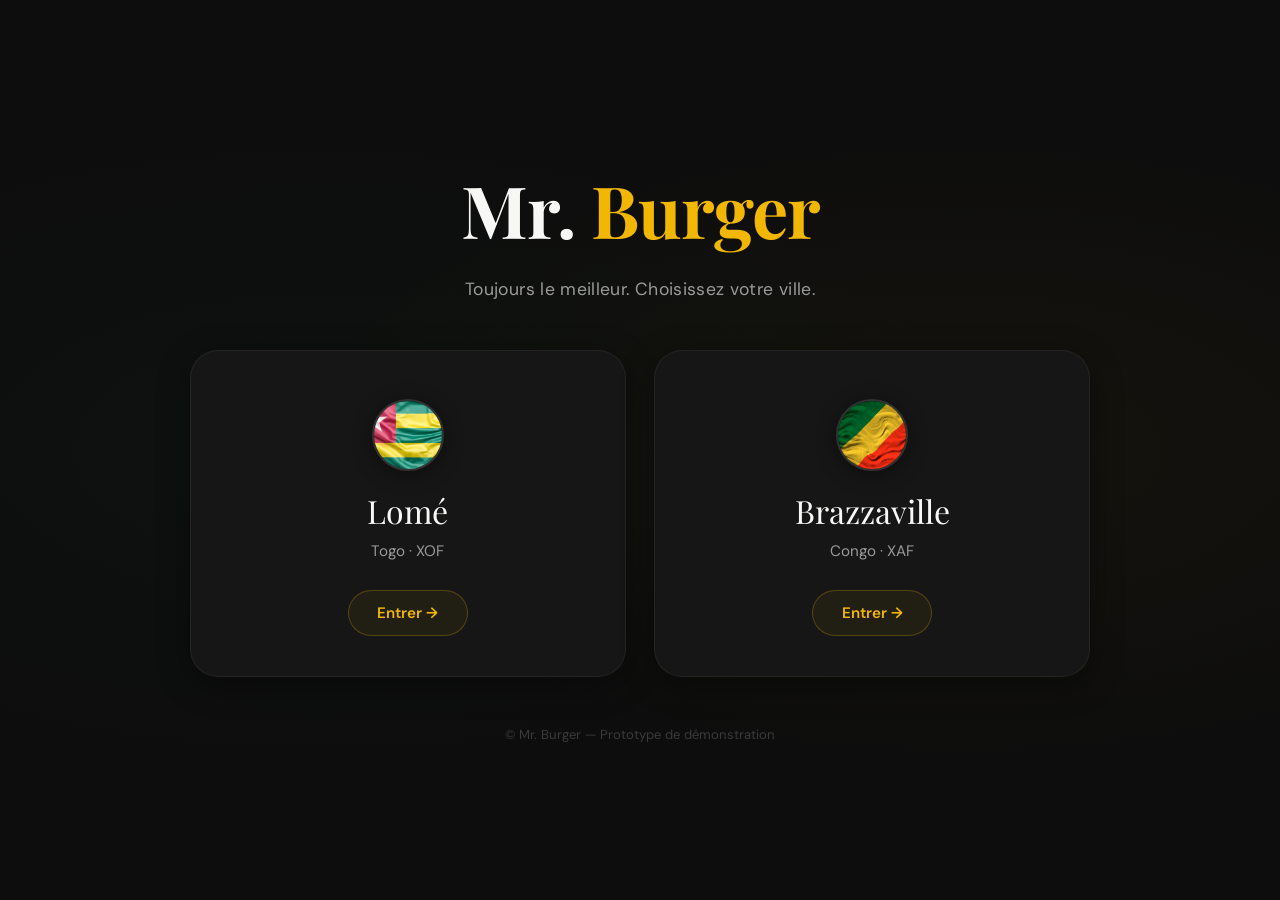
<file: index.html>
<!DOCTYPE html>
<html lang="fr">
<head>
  <meta charset="UTF-8" />
  <meta name="viewport" content="width=device-width, initial-scale=1.0" />
  <title>Mr. Burger — Choisissez votre ville</title>
  <link rel="preconnect" href="https://fonts.googleapis.com" />
  <link rel="preconnect" href="https://fonts.gstatic.com" crossorigin />
  <link href="https://fonts.googleapis.com/css2?family=DM+Sans:wght@400;600&family=Playfair+Display:wght@700&display=swap" rel="stylesheet" />
  <link rel="stylesheet" href="css/style.css" />
  <style>
    .page-ville {
      display: flex;
      align-items: center;
      justify-content: center;
      min-height: 100vh;
      padding: 2rem 1.5rem;
      background: var(--noir-profond);
      position: relative;
      overflow-y: auto;
    }
    .page-ville::before {
      content: '';
      position: fixed; inset: 0;
      background:
        radial-gradient(ellipse at 25% 50%, rgba(3,140,62,.04) 0%, transparent 50%),
        radial-gradient(ellipse at 75% 50%, rgba(242,183,5,.04) 0%, transparent 50%);
      pointer-events: none;
    }

    .ville-wrap {
      position: relative; z-index: 1;
      width: 100%; max-width: 900px;
      text-align: center;
    }

    .ville-header { margin-bottom: 2.5rem; }
    .ville-header .logo-mark {
      font-size: clamp(2.8rem, 6vw, 4.5rem);
      letter-spacing: -1px;
    }
    .ville-tagline {
      font-size: 1.1rem;
      color: var(--gris);
      margin-top: .8rem;
    }

    .ville-cards {
      display: grid;
      grid-template-columns: 1fr 1fr;
      gap: 1.8rem;
    }

    .ville-card {
      position: relative;
      background: var(--surface);
      border: 1px solid var(--bordure);
      border-radius: var(--rayon-lg);
      padding: 3rem 2rem 2.5rem;
      display: flex; flex-direction: column; align-items: center; gap: .6rem;
      overflow: hidden;
      transition: transform var(--transition), box-shadow var(--transition), border-color var(--transition);
      box-shadow: var(--ombre);
      animation: cardReveal .6s cubic-bezier(.4,0,.2,1) both;
    }
    .ville-card:nth-child(2) { animation-delay: .1s; }

    @keyframes cardReveal {
      from { opacity: 0; transform: translateY(20px) scale(.97); }
      to { opacity: 1; transform: translateY(0) scale(1); }
    }

    /* Lueur au hover */
    .ville-card::before {
      content: ''; position: absolute; inset: 0;
      border-radius: inherit; opacity: 0;
      transition: opacity .4s ease;
      pointer-events: none;
    }
    .ville-card[data-ville="lome"]::before {
      background: radial-gradient(ellipse at 50% 90%, rgba(3,140,62,.1) 0%, transparent 60%);
    }
    .ville-card[data-ville="brazza"]::before {
      background: radial-gradient(ellipse at 50% 90%, rgba(242,183,5,.1) 0%, transparent 60%);
    }
    .ville-card:hover { transform: translateY(-4px) scale(1.02); box-shadow: var(--ombre-elevated); border-color: var(--bordure-hover); }
    .ville-card:hover::before { opacity: 1; }

    .ville-flag {
      width: 72px; height: 72px; border-radius: 50%;
      overflow: hidden; position: relative;
      margin-bottom: .5rem;
      box-shadow: 0 4px 20px rgba(0,0,0,.4);
      border: 2px solid var(--bordure-hover);
    }
    .ville-flag img {
      width: 100%; height: 100%; object-fit: cover;
    }

    .ville-nom {
      font-family: var(--font-titre);
      font-size: 2rem;
      position: relative;
    }
    .ville-pays {
      color: var(--gris);
      font-size: .95rem;
      position: relative;
    }
    .ville-cta {
      margin-top: 1.2rem;
      padding: .75rem 1.8rem;
      border-radius: 999px;
      font-weight: 600; font-size: .95rem;
      position: relative;
      color: var(--or);
      border: 1px solid rgba(242,183,5,.25);
      background: rgba(242,183,5,.05);
      transition: all var(--transition);
    }
    .ville-card:hover .ville-cta {
      background: var(--or);
      color: #1a1300;
      box-shadow: 0 4px 16px var(--or-glow);
      border-color: var(--or);
    }

    .ville-footer {
      margin-top: 3rem;
      color: #3a3a3a;
      font-size: .82rem;
    }

    @media (max-width: 640px) {
      .page-ville { padding: 2rem 1rem; align-items: flex-start; padding-top: 3rem; }
      .ville-cards { grid-template-columns: 1fr; gap: 1.2rem; }
      .ville-card { padding: 2.5rem 1.5rem 2rem; }
      .ville-nom { font-size: 1.7rem; }
      .ville-flag { width: 56px; height: 56px; }
    }
  </style>
</head>
<body class="page-ville fade-in">
  <main class="ville-wrap">
    <header class="ville-header">
      <h1 class="logo-mark">Mr. <span>Burger</span></h1>
      <p class="ville-tagline">Toujours le meilleur. Choisissez votre ville.</p>
    </header>

    <section class="ville-cards">
      <!-- Carte Lome (Togo / XOF) -->
      <button class="ville-card" data-ville="lome" data-devise="XOF">
        <span class="ville-flag"><img src="assets/images/flag-tg.png" alt="Drapeau Togo" /></span>
        <span class="ville-nom">Lomé</span>
        <span class="ville-pays">Togo · XOF</span>
        <span class="ville-cta">Entrer →</span>
      </button>

      <!-- Carte Brazzaville (Congo / XAF) -->
      <button class="ville-card" data-ville="brazza" data-devise="XAF">
        <span class="ville-flag"><img src="assets/images/flag-cg.png" alt="Drapeau Congo" /></span>
        <span class="ville-nom">Brazzaville</span>
        <span class="ville-pays">Congo · XAF</span>
        <span class="ville-cta">Entrer →</span>
      </button>
    </section>

    <footer class="ville-footer">© Mr. Burger — Prototype de démonstration</footer>
  </main>

  <script src="js/core.js"></script>
  <script>
    document.querySelectorAll('.ville-card').forEach(function (carte) {
      carte.addEventListener('click', function () {
        // 🔊 SON : click.mp3
        MrBurger.jouerSon('click');
        var ville = carte.getAttribute('data-ville');
        var devise = carte.getAttribute('data-devise');
        localStorage.setItem('ville', ville);
        localStorage.setItem('devise', devise);
        MrBurger.transitionVers('client/index.html');
      });
    });
  </script>
</body>
</html>
</file>
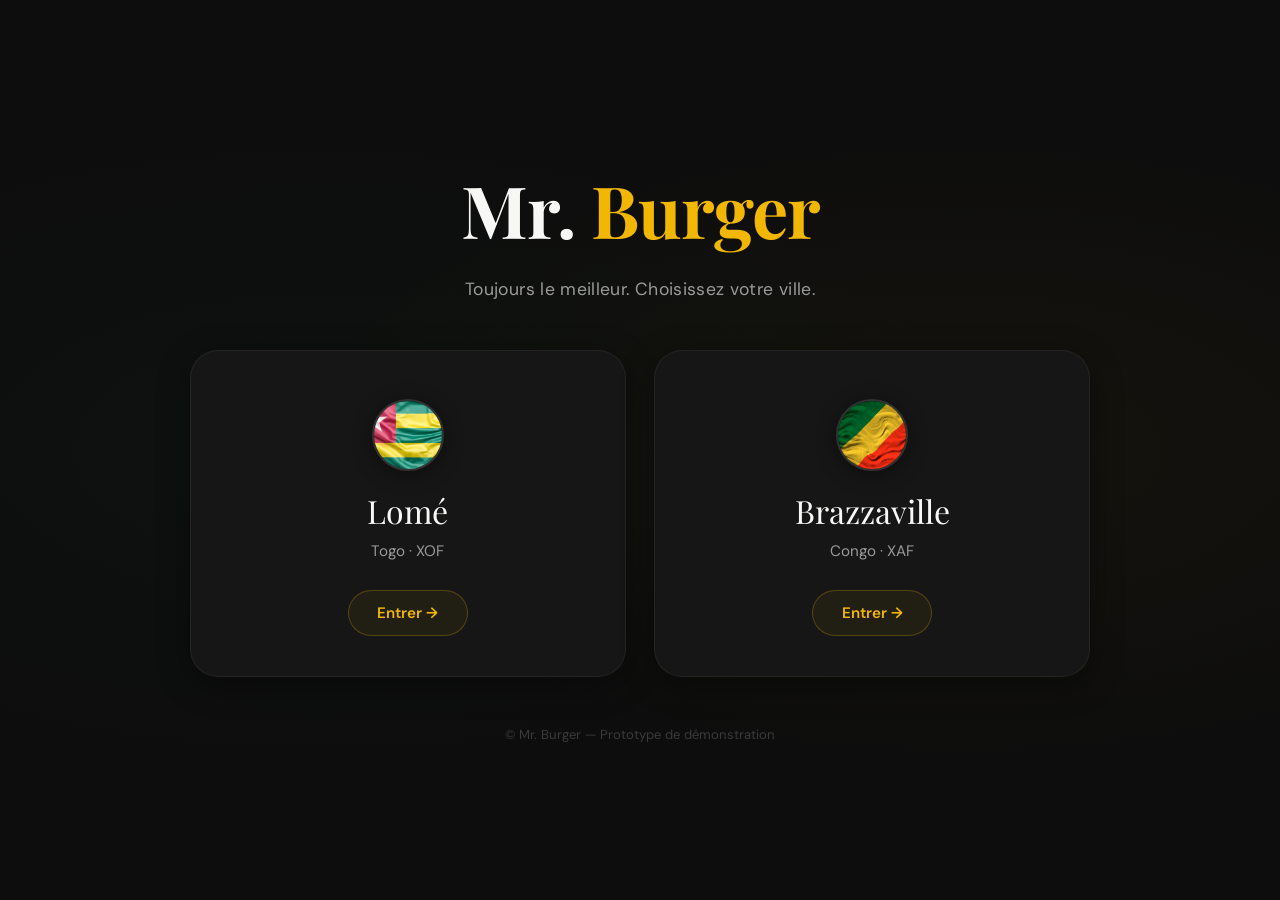
<file: client/index.html>
<!DOCTYPE html>
<html lang="fr">
<head>
  <meta charset="UTF-8" />
  <meta name="viewport" content="width=device-width, initial-scale=1.0" />
  <title>Mr. Burger — Menu</title>
  <link rel="preconnect" href="https://fonts.googleapis.com" />
  <link rel="preconnect" href="https://fonts.gstatic.com" crossorigin />
  <link href="https://fonts.googleapis.com/css2?family=DM+Sans:wght@400;600&family=Playfair+Display:wght@700&display=swap" rel="stylesheet" />
  <link rel="stylesheet" href="../css/style.css" />
  <style>
    /* --- Layout Kiosk --- */
    body { padding-bottom: 100px; }

    /* Hero reduit pour laisser place au menu */
    .hero {
      height: 50vh; min-height: 340px;
    }

    /* --- Onglets categories (sticky sous la topbar) --- */
    .cat-tabs {
      position: sticky; top: 60px; z-index: 40;
      display: flex; gap: .6rem;
      padding: 1rem 2rem;
      background: rgba(13,13,13,.8);
      backdrop-filter: var(--blur);
      -webkit-backdrop-filter: var(--blur);
      border-bottom: 1px solid var(--bordure);
      overflow-x: auto;
      scrollbar-width: none;
    }
    .cat-tabs::-webkit-scrollbar { display: none; }
    .cat-tab {
      flex-shrink: 0;
      padding: .75rem 1.5rem;
      border-radius: 999px;
      font-weight: 600; font-size: .95rem;
      background: var(--surface);
      border: 1px solid var(--bordure);
      color: var(--gris);
      cursor: pointer;
      transition: all var(--transition);
      white-space: nowrap;
    }
    .cat-tab:hover { background: var(--surface-elevated); border-color: var(--bordure-hover); color: var(--blanc); }
    .cat-tab.actif {
      background: var(--or); color: #1a1300; border-color: var(--or);
      box-shadow: 0 4px 16px var(--or-glow);
    }

    /* --- Grille menu kiosk --- */
    .menu-section { max-width: 1320px; padding: 2rem 1.5rem 1rem; }
    .menu-cat-titre {
      font-size: 1.6rem; margin: 2rem 0 1.2rem;
    }
    .menu-grid {
      grid-template-columns: repeat(auto-fill, minmax(240px, 1fr)); gap: 1.2rem;
    }

    /* Carte article kiosk : plus grande, plus tactile */
    .carte-article { border-radius: var(--rayon); }
    .carte-photo { height: 150px; }
    .carte-body { padding: 1rem 1.1rem 1.1rem; }
    .carte-actions .btn { padding: .8rem 1rem; font-size: .9rem; }

    /* --- Footer panier fixe (style kiosk) --- */
    .panier-footer {
      position: fixed; bottom: 0; left: 0; right: 0; z-index: 50;
      display: flex; align-items: center; justify-content: space-between;
      padding: 1rem 2rem;
      background: rgba(18,18,18,.92);
      backdrop-filter: var(--blur);
      -webkit-backdrop-filter: var(--blur);
      border-top: 1px solid var(--bordure);
      box-shadow: 0 -8px 32px rgba(0,0,0,.4);
      transform: translateY(100%);
      transition: transform .35s cubic-bezier(.4,0,.2,1);
    }
    .panier-footer.visible { transform: translateY(0); }
    .panier-footer-info {
      display: flex; align-items: center; gap: 1rem;
    }
    .panier-footer-count {
      background: var(--or); color: #1a1300;
      width: 40px; height: 40px; border-radius: 50%;
      display: grid; place-items: center;
      font-weight: 700; font-size: 1.1rem;
    }
    .panier-footer-detail {
      display: flex; flex-direction: column;
    }
    .panier-footer-label { font-size: .85rem; color: var(--gris); }
    .panier-footer-total { font-size: 1.2rem; font-weight: 700; color: var(--or); }
    .panier-footer .btn {
      padding: 1rem 2.2rem; font-size: 1.05rem;
    }

    /* --- Responsive --- */
    @media (max-width: 768px) {
      .cat-tabs { padding: .8rem 1rem; gap: .5rem; }
      .cat-tab { padding: .65rem 1.1rem; font-size: .85rem; }
      .menu-section { padding: 1.5rem 1rem 1rem; }
      .menu-grid { grid-template-columns: repeat(auto-fill, minmax(160px, 1fr)); gap: 1rem; }
      .panier-footer { padding: .8rem 1.2rem; }
      .panier-footer .btn { padding: .85rem 1.5rem; font-size: .95rem; }
      .hero { height: 40vh; min-height: 260px; }
    }
  </style>
</head>
<body class="fade-in">
  <!-- Barre de navigation -->
  <header class="topbar">
    <a href="index.html" class="logo-mark">Mr. <span>Burger</span></a>
    <nav>
      <a href="franchise.html">Franchise</a>
      <a href="tracking.html">Suivi</a>
      <button class="panier-btn" id="ouvrir-checkout">
        <span id="panier-icone">🛒</span> Panier
        <span class="panier-count" id="panier-count">0</span>
      </button>
    </nav>
  </header>

  <!-- HERO VIDEO (reduit) -->
  <section class="hero">
    <video autoplay muted loop playsinline poster="">
      <source src="../assets/video/hero-bg.mp4" type="video/mp4" />
    </video>
    <div class="hero-overlay"></div>
    <div class="hero-content">
      <h2>Toujours le meilleur</h2>
      <p>Des burgers grillés avec passion, livrés chez vous à <span id="hero-ville"></span>.</p>
      <a href="#menu-zone" class="btn" id="cta-commander">Commander maintenant</a>
    </div>
  </section>

  <!-- ONGLETS CATEGORIES -->
  <nav class="cat-tabs" id="cat-tabs"></nav>

  <!-- MENU DYNAMIQUE -->
  <main class="menu-section" id="menu" aria-label="menu-zone"></main>
  <div id="menu-zone"></div>

  <!-- MODALE COMBO -->
  <div class="modale-overlay" id="modale-combo">
    <div class="modale" style="position:relative;">
      <button class="modale-fermer" id="modale-fermer">&times;</button>
      <!-- Etape 1 : choix seul ou combo -->
      <div id="combo-etape-1">
        <h3 class="modale-titre" id="modale-nom-article">Burger</h3>
        <p class="modale-sous-titre">Comment souhaitez-vous le prendre ?</p>
        <div class="modale-choix">
          <div class="modale-option" id="choix-seul">
            <span class="modale-option-icone">🍔</span>
            <span class="modale-option-label">Burger seul</span>
            <span class="modale-option-prix" id="prix-seul">3 500 XOF</span>
          </div>
          <div class="modale-option highlight" id="choix-combo">
            <span class="modale-option-icone">🍔🍟🥤</span>
            <span class="modale-option-label">Formule Combo</span>
            <span class="modale-option-prix" id="prix-combo">+2 000</span>
            <span class="modale-option-desc">Frites + Boisson + Coleslaw</span>
          </div>
        </div>
      </div>
      <!-- Etape 2 : personnalisation combo -->
      <div class="modale-sous-etape" id="combo-etape-2">
        <h3 class="modale-titre">Personnalisez votre Combo</h3>
        <p class="modale-sous-titre">Choisissez vos accompagnements</p>
        <div class="modale-select-group">
          <label>Accompagnement</label>
          <select id="combo-accomp">
            <option value="Frites classiques">Frites classiques</option>
            <option value="Frites fromage">Frites fromage</option>
            <option value="Potatoes">Potatoes</option>
          </select>
        </div>
        <div class="modale-select-group">
          <label>Boisson</label>
          <select id="combo-boisson">
            <option value="Coca-Cola">Coca-Cola</option>
            <option value="Fanta Orange">Fanta Orange</option>
            <option value="Sprite">Sprite</option>
            <option value="Eau minerale">Eau minérale</option>
            <option value="Jus de fruits">Jus de fruits</option>
          </select>
        </div>
        <div class="modale-actions">
          <button class="btn btn-ghost" id="combo-retour">← Retour</button>
          <button class="btn" id="combo-valider">Ajouter au panier</button>
        </div>
      </div>
    </div>
  </div>

  <!-- FOOTER PANIER FIXE -->
  <div class="panier-footer" id="panier-footer">
    <div class="panier-footer-info">
      <div class="panier-footer-count" id="footer-count">0</div>
      <div class="panier-footer-detail">
        <span class="panier-footer-label">Mon panier</span>
        <span class="panier-footer-total" id="footer-total">0 XOF</span>
      </div>
    </div>
    <button class="btn" id="footer-checkout">Finaliser ma commande →</button>
  </div>

  <script src="../js/core.js"></script>
  <script src="../js/client.js"></script>
  <script>
    MrBurger.exigerVille();
    document.getElementById('hero-ville').textContent = MrBurger.getVille() === 'brazza' ? 'Brazzaville' : 'Lomé';
    Client.initMenu();
    Client.majPanierCount();
    // Bouton panier topbar -> checkout
    document.getElementById('ouvrir-checkout').addEventListener('click', function () {
      MrBurger.jouerSon('click');
      MrBurger.transitionVers('checkout.html');
    });
    // Bouton footer -> checkout
    document.getElementById('footer-checkout').addEventListener('click', function () {
      MrBurger.jouerSon('click');
      MrBurger.transitionVers('checkout.html');
    });
    document.getElementById('cta-commander').addEventListener('click', function () { MrBurger.jouerSon('click'); });
    // Polling : ruptures de stock
    MrBurger.abonnerPolling(function () { Client.rafraichirRuptures(); });
  </script>
</body>
</html>
</file>
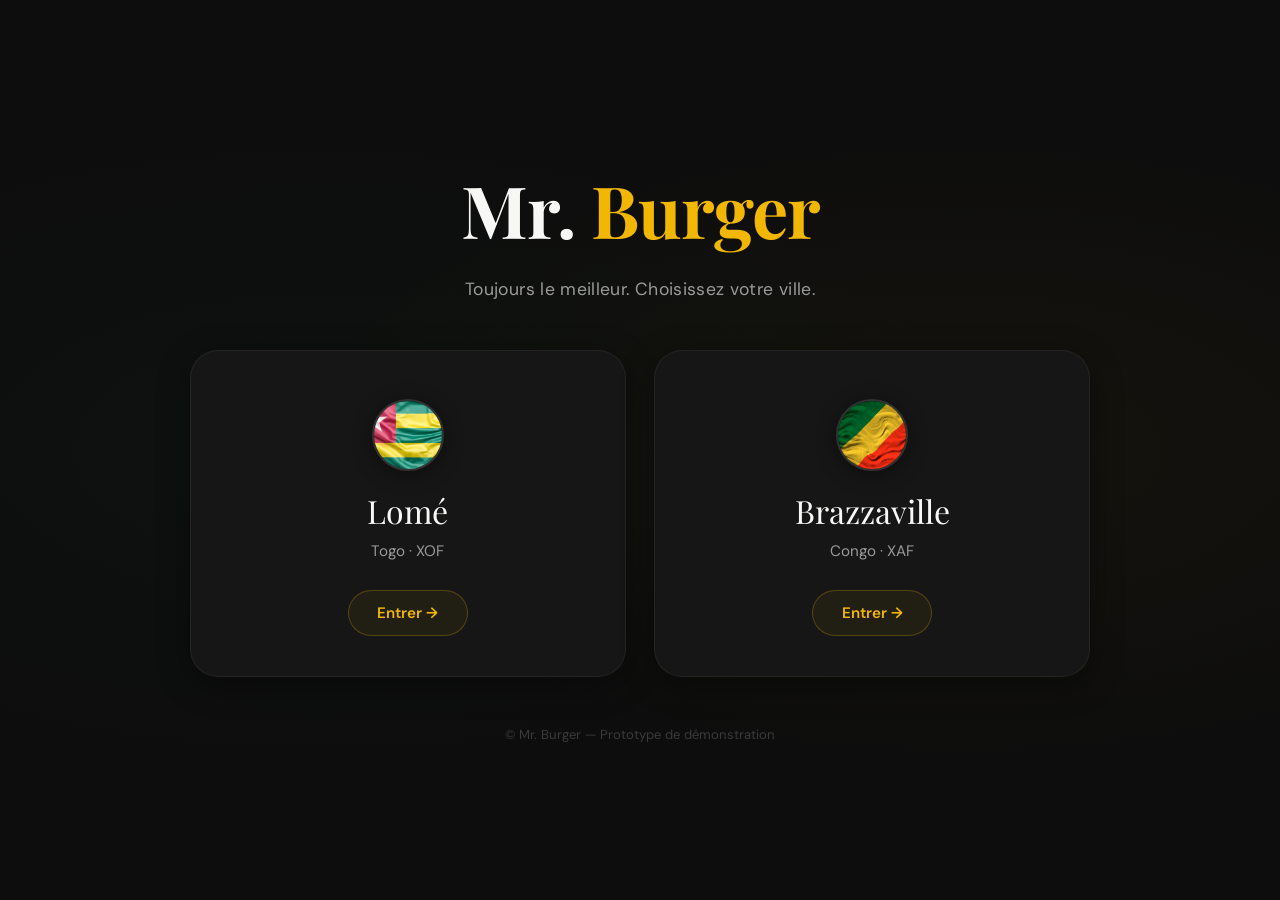
<file: client/checkout.html>
<!DOCTYPE html>
<html lang="fr">
<head>
  <meta charset="UTF-8" />
  <meta name="viewport" content="width=device-width, initial-scale=1.0" />
  <title>Mr. Burger — Commande</title>
  <link rel="preconnect" href="https://fonts.googleapis.com" />
  <link rel="preconnect" href="https://fonts.gstatic.com" crossorigin />
  <link href="https://fonts.googleapis.com/css2?family=DM+Sans:wght@400;600&family=Playfair+Display:wght@700&display=swap" rel="stylesheet" />
  <link rel="stylesheet" href="../css/style.css" />
  <style>
    /* --- Checkout specifique --- */
    .checkout-header {
      text-align: center;
      margin-bottom: 2rem;
    }
    .checkout-header h2 {
      font-size: 1.8rem;
      margin-bottom: .3rem;
    }

    /* Ligne recap avec controles quantite */
    .recap-item {
      display: flex; align-items: center; justify-content: space-between;
      padding: 1rem 0;
      border-bottom: 1px solid var(--bordure);
      gap: 1rem;
    }
    .recap-item-info {
      flex: 1;
      font-size: 1rem;
    }
    .recap-item-nom { font-weight: 600; }
    .recap-item-prix { color: var(--or); font-size: .9rem; margin-top: .2rem; }

    .recap-item-controls {
      display: flex; align-items: center; gap: .6rem;
    }
    .qty-btn {
      width: 36px; height: 36px; border-radius: 50%;
      background: var(--surface-elevated); border: 1px solid var(--bordure);
      color: var(--blanc); font-size: 1.2rem; font-weight: 700;
      display: grid; place-items: center;
      cursor: pointer;
      transition: all var(--transition-fast);
    }
    .qty-btn:hover { background: rgba(255,255,255,.08); border-color: var(--bordure-hover); }
    .qty-btn.suppr { color: var(--rouge); border-color: rgba(191,4,4,.3); }
    .qty-btn.suppr:hover { background: rgba(191,4,4,.1); }
    .qty-val {
      font-weight: 700; font-size: 1.1rem;
      min-width: 24px; text-align: center;
    }

    /* Mode de service — grands boutons */
    .mode-cards {
      display: grid; grid-template-columns: 1fr 1fr; gap: 1rem;
      margin: 1.2rem 0;
    }
    .mode-card {
      border: 1px solid var(--bordure); border-radius: var(--rayon);
      padding: 1.5rem 1rem; background: var(--surface);
      cursor: pointer; text-align: center;
      transition: all var(--transition);
      display: flex; flex-direction: column; align-items: center; gap: .4rem;
    }
    .mode-card:hover { border-color: var(--bordure-hover); background: var(--surface-elevated); }
    .mode-card.actif {
      border-color: var(--or); background: var(--or-subtle);
      box-shadow: 0 0 0 1px var(--or) inset, 0 4px 16px var(--or-glow);
    }
    .mode-card-icone { font-size: 2rem; }
    .mode-card-label { font-weight: 700; font-size: 1.05rem; }
    .mode-card-desc { color: var(--gris); font-size: .8rem; }

    /* Operateurs MoMo — grands boutons visuels */
    .operateurs-grid {
      display: grid; grid-template-columns: 1fr 1fr; gap: 1rem;
      margin: 1.2rem 0;
    }
    .operateur-card {
      border: 1px solid var(--bordure); border-radius: var(--rayon);
      padding: 1.4rem 1rem; background: var(--surface);
      cursor: pointer; text-align: center;
      transition: all var(--transition);
      display: flex; flex-direction: column; align-items: center; gap: .3rem;
    }
    .operateur-card:hover { border-color: var(--bordure-hover); background: var(--surface-elevated); }
    .operateur-card.actif {
      border-color: var(--or); background: var(--or-subtle);
      box-shadow: 0 0 0 1px var(--or) inset, 0 4px 16px var(--or-glow);
    }
    .operateur-card-nom { font-weight: 700; font-size: 1.1rem; }
    .operateur-card-color { width: 40px; height: 6px; border-radius: 3px; margin-bottom: .3rem; }

    /* Modale confirmation */
    .confirm-overlay {
      position: fixed; inset: 0; z-index: 900;
      background: rgba(0,0,0,.65);
      backdrop-filter: blur(8px); -webkit-backdrop-filter: blur(8px);
      display: flex; align-items: center; justify-content: center;
      padding: 1.5rem;
      opacity: 0; pointer-events: none;
      transition: opacity .25s ease;
    }
    .confirm-overlay.ouverte { opacity: 1; pointer-events: all; }
    .confirm-card {
      background: var(--surface);
      border: 1px solid var(--bordure); border-radius: var(--rayon-lg);
      padding: 2.5rem 2rem; text-align: center;
      max-width: 380px; width: 100%;
      box-shadow: var(--ombre-elevated);
      transform: translateY(20px) scale(.96);
      transition: transform .3s cubic-bezier(.4,0,.2,1);
    }
    .confirm-overlay.ouverte .confirm-card { transform: translateY(0) scale(1); }
    .confirm-card h3 { font-family: var(--font-titre); font-size: 1.4rem; margin-bottom: .5rem; }
    .confirm-card p { color: var(--gris); margin-bottom: 2rem; font-size: .95rem; }
    .confirm-actions { display: flex; gap: .8rem; }
    .confirm-actions .btn { flex: 1; padding: 1rem; }

    /* Panier vide */
    .panier-vide {
      text-align: center; padding: 4rem 2rem;
    }
    .panier-vide-icone { font-size: 4rem; margin-bottom: 1rem; opacity: .5; }
    .panier-vide p { color: var(--gris); margin-bottom: 1.5rem; }

    @media (max-width: 480px) {
      .mode-cards, .operateurs-grid { grid-template-columns: 1fr; }
      .recap-item { flex-wrap: wrap; }
    }
  </style>
</head>
<body class="fade-in">
  <header class="topbar">
    <a href="index.html" class="logo-mark">Mr. <span>Burger</span></a>
    <a href="index.html" class="btn-ghost btn">← Menu</a>
  </header>

  <main class="tunnel">
    <!-- Barre de progression -->
    <div class="steps">
      <div class="step actif" data-step="1">1 · Panier</div>
      <div class="step" data-step="2">2 · Coordonnées</div>
      <div class="step" data-step="3">3 · Paiement</div>
    </div>

    <!-- Etape 1 : Recapitulatif panier editable -->
    <section class="panneau actif" data-panneau="1">
      <div class="checkout-header">
        <h2 class="titre">Votre panier</h2>
      </div>
      <div id="recap-articles"></div>
      <div class="recap-total"><span>Total</span><span id="recap-total">0</span></div>

      <h3 class="titre" style="font-size:1.1rem; margin-bottom:.8rem;">Mode de service</h3>
      <div class="mode-cards">
        <div class="mode-card actif" data-mode="livraison">
          <span class="mode-card-icone">🛵</span>
          <span class="mode-card-label">Livraison</span>
          <span class="mode-card-desc">A votre adresse</span>
        </div>
        <div class="mode-card" data-mode="surplace">
          <span class="mode-card-icone">🍽️</span>
          <span class="mode-card-label">Sur place</span>
          <span class="mode-card-desc">Au comptoir</span>
        </div>
      </div>

      <div class="tunnel-nav">
        <span></span>
        <button class="btn" id="vers-2">Continuer →</button>
      </div>
    </section>

    <!-- Etape 2 : Coordonnees -->
    <section class="panneau" data-panneau="2">
      <div class="checkout-header">
        <h2 class="titre">Vos coordonnées</h2>
      </div>
      <div class="champ"><label>Prénom</label><input type="text" id="c-prenom" placeholder="Votre prénom" /></div>
      <div class="champ"><label>Numéro de téléphone</label><input type="tel" id="c-tel" placeholder="+228 / +242 ..." /></div>
      <div class="champ" id="champ-adresse"><label>Adresse de livraison</label><input type="text" id="c-adresse" placeholder="Quartier, rue, repère" /></div>
      <div class="champ" id="champ-table" style="display:none;"><label>Numéro de table <span style="color:var(--gris);font-weight:400;">(optionnel)</span></label><input type="text" id="c-table" placeholder="Ex : 5" /></div>
      <div class="tunnel-nav">
        <button class="btn btn-ghost" id="retour-1">← Retour</button>
        <button class="btn" id="vers-3">Continuer →</button>
      </div>
    </section>

    <!-- Etape 3 : Mode de paiement -->
    <section class="panneau" data-panneau="3">
      <div class="checkout-header">
        <h2 class="titre">Paiement</h2>
      </div>

      <label style="font-weight:600; display:block; margin-bottom:.8rem; color:var(--gris-clair);">Comment souhaitez-vous payer ?</label>
      <div class="mode-cards" id="mode-paiement-cards">
        <div class="mode-card actif" data-paiement="momo">
          <span class="mode-card-icone">📱</span>
          <span class="mode-card-label">Mobile Money</span>
          <span class="mode-card-desc">Paiement immédiat</span>
        </div>
        <div class="mode-card" data-paiement="comptoir">
          <span class="mode-card-icone">💵</span>
          <span class="mode-card-label">Au comptoir</span>
          <span class="mode-card-desc">Payer à la récupération</span>
        </div>
      </div>

      <!-- Zone Mobile Money -->
      <div id="zone-momo">
        <label style="font-weight:600; display:block; margin:1.5rem 0 .6rem; color:var(--gris-clair);">Choisissez votre opérateur</label>
        <div class="operateurs-grid" id="operateurs-grid"></div>
        <div class="champ" style="margin-top:1.5rem;">
          <label>Numéro Mobile Money</label>
          <input type="tel" id="c-momo" placeholder="Numéro à débiter" />
        </div>
      </div>

      <div id="zone-paiement">
        <button class="btn btn-vert" id="payer" style="width:100%; padding:1.2rem; font-size:1.1rem;">
          Payer <span id="btn-montant"></span>
        </button>
      </div>
      <div id="zone-spinner" style="display:none; text-align:center;">
        <div class="spinner"></div>
        <p style="color:var(--gris);">Traitement du paiement sécurisé...</p>
      </div>
    </section>
  </main>

  <!-- Modale de confirmation -->
  <div class="confirm-overlay" id="confirm-overlay">
    <div class="confirm-card">
      <h3>Confirmer la commande ?</h3>
      <p>Votre compte sera débité de <strong id="confirm-montant">0</strong></p>
      <div class="confirm-actions">
        <button class="btn btn-ghost" id="confirm-annuler">Annuler</button>
        <button class="btn btn-vert" id="confirm-oui">Confirmer</button>
      </div>
    </div>
  </div>

  <script src="../js/core.js"></script>
  <script src="../js/client.js"></script>
  <script>
    MrBurger.exigerVille();
    Client.initCheckout();
  </script>
</body>
</html>
</file>
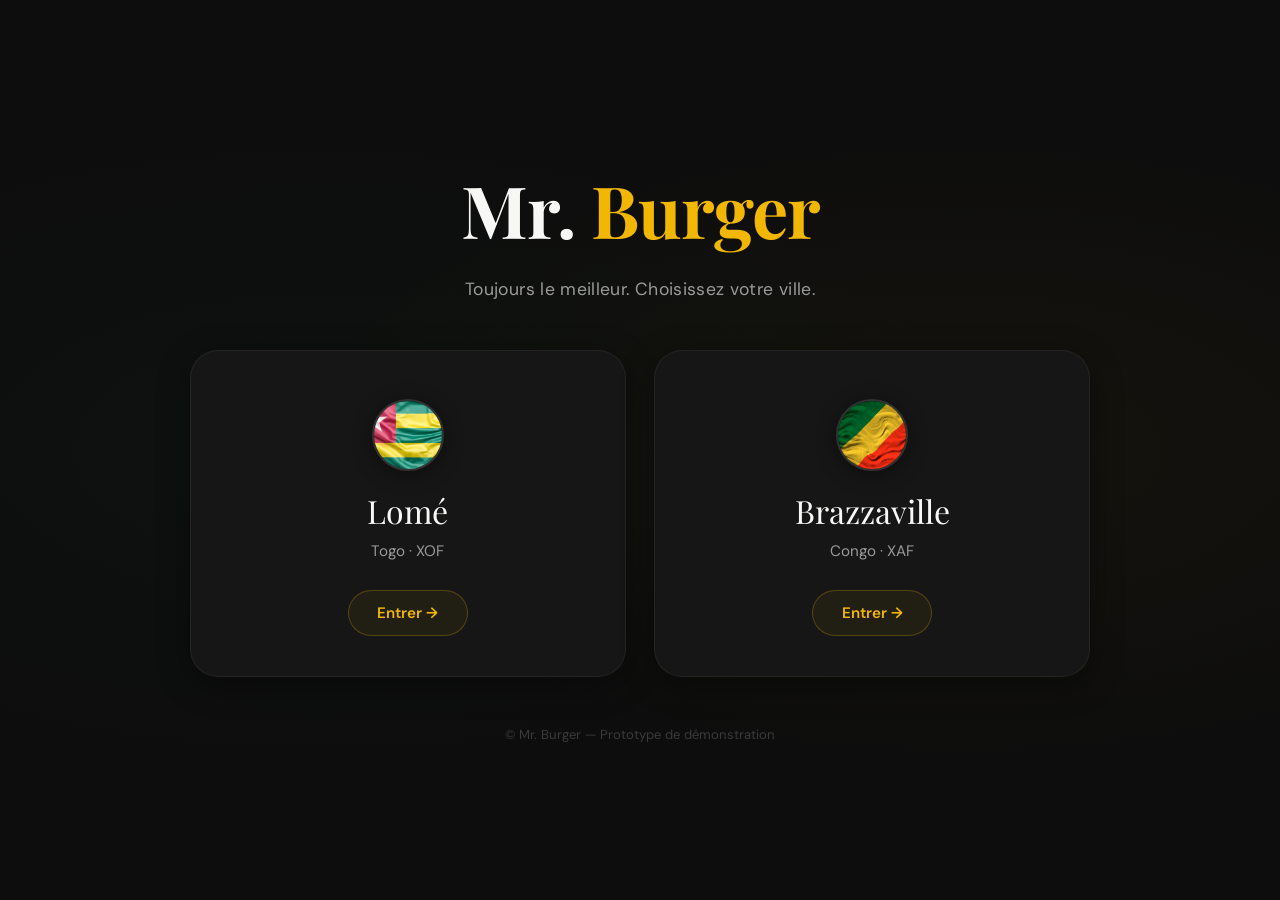
<file: client/franchise.html>
<!DOCTYPE html>
<html lang="fr">
<head>
  <meta charset="UTF-8" />
  <meta name="viewport" content="width=device-width, initial-scale=1.0" />
  <title>Mr. Burger — Devenir franchise</title>
  <link rel="preconnect" href="https://fonts.googleapis.com" />
  <link rel="preconnect" href="https://fonts.gstatic.com" crossorigin />
  <link href="https://fonts.googleapis.com/css2?family=DM+Sans:wght@400;600&family=Playfair+Display:wght@700&display=swap" rel="stylesheet" />
  <link rel="stylesheet" href="../css/style.css" />
  <style>
    .franchise-intro {
      text-align: center;
      padding: 2rem 0 1rem;
    }
    .franchise-intro h2 {
      font-size: clamp(1.8rem, 4vw, 2.4rem);
      margin-bottom: .5rem;
    }
    .franchise-intro p {
      color: var(--gris);
      font-size: 1.05rem;
      max-width: 500px;
      margin: 0 auto;
    }

    /* Steps plus larges */
    .steps { margin-top: 1rem; }

    /* Budget cards visuels */
    .budget-cards {
      display: grid;
      grid-template-columns: 1fr;
      gap: 1rem;
    }
    .budget-card {
      border: 1px solid var(--bordure); border-radius: var(--rayon);
      padding: 1.4rem 1.5rem; background: var(--surface);
      cursor: pointer; text-align: left;
      transition: all var(--transition);
      display: flex; align-items: center; gap: 1rem;
    }
    .budget-card:hover { border-color: var(--bordure-hover); background: var(--surface-elevated); }
    .budget-card.actif {
      border-color: var(--or); background: var(--or-subtle);
      box-shadow: 0 0 0 1px var(--or) inset, 0 4px 16px var(--or-glow);
    }
    .budget-card-icone {
      width: 48px; height: 48px; border-radius: 50%;
      display: grid; place-items: center;
      background: var(--surface-elevated);
      border: 1px solid var(--bordure);
      font-size: .9rem; font-weight: 700; color: var(--or);
      flex-shrink: 0;
    }
    .budget-card.actif .budget-card-icone {
      background: var(--or); border-color: var(--or); color: #1a1300;
    }
    .budget-card-content { flex: 1; }
    .budget-card-label { font-weight: 700; font-size: 1.05rem; }
    .budget-card-desc { color: var(--gris); font-size: .82rem; margin-top: .2rem; }

    /* Badge Fort Potentiel inline */
    .badge-potentiel {
      display: none;
      background: linear-gradient(135deg, var(--or), #e0a800);
      color: #1a1300; font-weight: 700;
      padding: .2rem .6rem; border-radius: 999px; font-size: .7rem;
      box-shadow: 0 2px 8px var(--or-glow);
      text-transform: uppercase; margin-left: .5rem;
      animation: fadeIn .3s ease both;
    }
    .badge-potentiel.visible { display: inline-block; }

    /* Experience cards */
    .exp-cards {
      display: grid; grid-template-columns: 1fr 1fr; gap: 1rem;
    }
    .exp-card {
      border: 1px solid var(--bordure); border-radius: var(--rayon);
      padding: 1.4rem 1rem; background: var(--surface);
      cursor: pointer; text-align: center;
      transition: all var(--transition);
      display: flex; flex-direction: column; align-items: center; gap: .4rem;
    }
    .exp-card:hover { border-color: var(--bordure-hover); background: var(--surface-elevated); }
    .exp-card.actif {
      border-color: var(--or); background: var(--or-subtle);
      box-shadow: 0 0 0 1px var(--or) inset, 0 4px 16px var(--or-glow);
    }
    .exp-card-icone { font-size: 2rem; }
    .exp-card-label { font-weight: 700; }

    /* Succes final */
    .franchise-succes {
      display: none; text-align: center; padding: 3rem 1rem;
      animation: fadeIn .4s ease both;
    }
    .franchise-succes.visible { display: block; }
    .franchise-succes-icone { font-size: 4rem; margin-bottom: 1rem; }
    .franchise-succes h3 {
      font-family: var(--font-titre);
      font-size: 1.6rem; margin-bottom: .5rem;
    }
    .franchise-succes p { color: var(--gris); margin-bottom: 1.5rem; }

    @media (max-width: 480px) {
      .exp-cards { grid-template-columns: 1fr; }
    }
  </style>
</head>
<body class="fade-in">
  <header class="topbar">
    <a href="index.html" class="logo-mark">Mr. <span>Burger</span></a>
    <a href="index.html" class="btn-ghost btn">← Menu</a>
  </header>

  <main class="tunnel">
    <div class="franchise-intro">
      <h2 class="titre">Rejoignez l'aventure Mr. Burger</h2>
      <p>Ouvrez votre franchise à Brazzaville, Lomé ou ailleurs.</p>
    </div>

    <div class="steps">
      <div class="step actif" data-step="1">1 · Profil</div>
      <div class="step" data-step="2">2 · Projet</div>
      <div class="step" data-step="3">3 · Capacité</div>
      <div class="step" data-step="4">4 · Expérience</div>
    </div>

    <!-- Etape 1 : Profil -->
    <section class="panneau actif" data-panneau="1">
      <div class="champ"><label>Prénom</label><input type="text" id="f-prenom" placeholder="Votre prénom" /></div>
      <div class="champ"><label>Nom</label><input type="text" id="f-nom" placeholder="Votre nom" /></div>
      <div class="champ"><label>Email</label><input type="email" id="f-email" placeholder="email@exemple.com" /></div>
      <div class="champ"><label>Téléphone WhatsApp</label><input type="tel" id="f-whatsapp" placeholder="Format international, ex: 22890000000" /></div>
      <div class="tunnel-nav"><span></span><button class="btn" data-next="2">Continuer →</button></div>
    </section>

    <!-- Etape 2 : Projet -->
    <section class="panneau" data-panneau="2">
      <div class="champ"><label>Ville ciblée</label>
        <select id="f-ville">
          <option value="Brazzaville">Brazzaville</option>
          <option value="Lome">Lomé</option>
          <option value="autre">Autre (préciser)</option>
        </select>
      </div>
      <div class="champ" id="champ-ville-libre" style="display:none;"><label>Précisez la ville</label><input type="text" id="f-ville-libre" placeholder="Nom de la ville" /></div>
      <div class="champ"><label>Superficie envisagée (m²)</label><input type="number" id="f-superficie" placeholder="Ex : 120" /></div>
      <div class="tunnel-nav"><button class="btn btn-ghost" data-prev="1">← Retour</button><button class="btn" data-next="3">Continuer →</button></div>
    </section>

    <!-- Etape 3 : Capacite (budget) -->
    <section class="panneau" data-panneau="3">
      <label style="font-weight:600; display:block; margin-bottom:1rem; font-size:1.05rem;">Budget d'investissement disponible <span class="badge-potentiel" id="badge-potentiel">Fort Potentiel</span></label>
      <div class="budget-cards">
        <div class="budget-card" data-budget="<10M">
          <div class="budget-card-icone">$</div>
          <div class="budget-card-content">
            <div class="budget-card-label">Moins de 10 000 000 FCFA</div>
            <div class="budget-card-desc">Budget d'entrée pour un format compact</div>
          </div>
        </div>
        <div class="budget-card" data-budget="10-25M">
          <div class="budget-card-icone">$$</div>
          <div class="budget-card-content">
            <div class="budget-card-label">10 000 000 – 25 000 000 FCFA</div>
            <div class="budget-card-desc">Format standard avec salle</div>
          </div>
        </div>
        <div class="budget-card" data-budget=">25M">
          <div class="budget-card-icone">$$$</div>
          <div class="budget-card-content">
            <div class="budget-card-label">Plus de 25 000 000 FCFA</div>
            <div class="budget-card-desc">Format premium, emplacement stratégique</div>
          </div>
        </div>
      </div>
      <div class="tunnel-nav"><button class="btn btn-ghost" data-prev="2">← Retour</button><button class="btn" data-next="4">Continuer →</button></div>
    </section>

    <!-- Etape 4 : Experience -->
    <section class="panneau" data-panneau="4">
      <label style="font-weight:600; display:block; margin-bottom:1rem; font-size:1.05rem;">Expérience en restauration ?</label>
      <div class="exp-cards">
        <div class="exp-card actif" data-exp="non">
          <span class="exp-card-icone">🆕</span>
          <span class="exp-card-label">Non</span>
        </div>
        <div class="exp-card" data-exp="oui">
          <span class="exp-card-icone">👨‍🍳</span>
          <span class="exp-card-label">Oui</span>
        </div>
      </div>
      <div class="champ" id="champ-exp-detail" style="display:none; margin-top:1.2rem;"><label>Détaillez votre expérience</label><textarea id="f-exp-detail" rows="3" placeholder="Type de restaurant, durée, rôle..."></textarea></div>
      <div class="tunnel-nav"><button class="btn btn-ghost" data-prev="3">← Retour</button><button class="btn btn-vert" id="f-soumettre">Soumettre ma demande</button></div>
    </section>

    <!-- Ecran de succes -->
    <section class="franchise-succes" id="franchise-succes">
      <div class="franchise-succes-icone">🎉</div>
      <h3>Demande envoyée !</h3>
      <p>Notre équipe vous recontactera très prochainement pour discuter de votre projet.</p>
      <a href="index.html" class="btn">Retour au menu</a>
    </section>
  </main>

  <script src="../js/core.js"></script>
  <script src="../js/client.js"></script>
  <script>
    MrBurger.exigerVille();
    Client.initFranchise();
  </script>
</body>
</html>
</file>
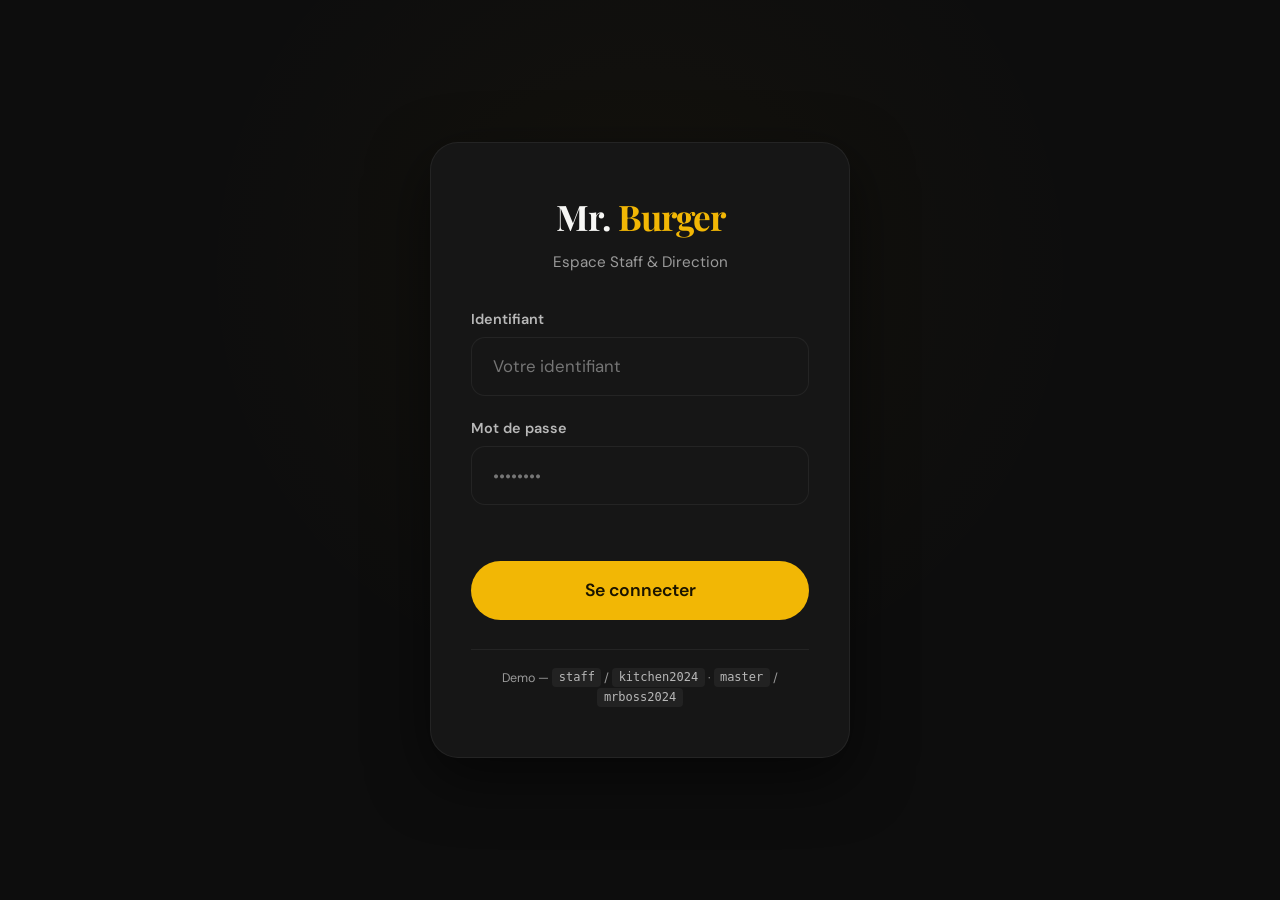
<file: staff/dispatch.html>
<!DOCTYPE html>
<html lang="fr">
<head>
  <meta charset="UTF-8" />
  <meta name="viewport" content="width=device-width, initial-scale=1.0" />
  <title>Mr. Burger — Dispatch Livreurs</title>
  <link rel="preconnect" href="https://fonts.googleapis.com" />
  <link rel="preconnect" href="https://fonts.gstatic.com" crossorigin />
  <link href="https://fonts.googleapis.com/css2?family=DM+Sans:wght@400;600&family=Playfair+Display:wght@700&display=swap" rel="stylesheet" />
  <link rel="stylesheet" href="../css/style.css" />
  <style>
    body { background: var(--noir-profond); }

    .dispatch-header {
      display: flex; justify-content: space-between; align-items: center;
      padding: 1rem 2rem;
      background: rgba(13,13,13,.8);
      backdrop-filter: var(--blur); -webkit-backdrop-filter: var(--blur);
      border-bottom: 1px solid var(--bordure);
      position: sticky; top: 0; z-index: 40;
    }
    .dispatch-header h1 { font-size: 1.4rem; }
    .dispatch-header nav { display: flex; gap: .8rem; align-items: center; }

    .dispatch-compteur {
      display: flex; align-items: center; gap: .6rem;
      padding: .5rem 1rem;
      background: var(--surface);
      border: 1px solid var(--bordure);
      border-radius: 999px;
      font-size: .9rem; font-weight: 600;
    }
    .dispatch-compteur-dot {
      width: 10px; height: 10px; border-radius: 50%;
      background: var(--or);
      box-shadow: 0 0 8px var(--or-glow);
      animation: pulseGlow 2s ease infinite;
    }

    .dispatch-section-title {
      padding: 1.5rem 2rem .5rem;
      font-size: 1.1rem;
      color: var(--gris-clair);
      font-weight: 600;
    }

    .dispatch-grid {
      display: grid;
      grid-template-columns: repeat(auto-fill, minmax(320px, 1fr));
      gap: 1.2rem; padding: 1rem 2rem 2rem;
    }

    .dispatch-fiche {
      background: var(--surface);
      border: 1px solid var(--bordure);
      border-radius: var(--rayon);
      padding: 1.5rem;
      transition: border-color var(--transition), box-shadow var(--transition);
    }
    .dispatch-fiche:hover { border-color: var(--bordure-hover); box-shadow: var(--ombre); }

    .dispatch-fiche-header {
      display: flex; justify-content: space-between; align-items: center;
      margin-bottom: .8rem;
    }
    .dispatch-fiche h3 { font-size: 1.4rem; color: var(--or); }
    .dispatch-fiche-mode {
      background: rgba(255,255,255,.05);
      border: 1px solid var(--bordure);
      border-radius: 999px;
      padding: .25rem .7rem;
      font-size: .78rem; font-weight: 600;
      color: var(--gris-clair);
    }

    .dispatch-fiche-adresse {
      color: var(--gris); font-size: .9rem;
      margin-bottom: 1rem;
      padding: .6rem .8rem;
      background: rgba(255,255,255,.02);
      border: 1px solid var(--bordure);
      border-radius: 10px;
    }

    .dispatch-livreur-select {
      margin-bottom: 1rem;
    }
    .dispatch-livreur-select label {
      font-weight: 600; font-size: .9rem; color: var(--gris-clair);
      display: block; margin-bottom: .4rem;
    }
    .dispatch-livreur-select select {
      width: 100%;
      background: var(--charbon);
      border: 1px solid var(--bordure); color: var(--blanc);
      border-radius: 12px; padding: .9rem 1rem;
      font-family: var(--font-corps); font-size: 1rem;
      transition: border-color var(--transition);
    }
    .dispatch-livreur-select select:focus {
      outline: none; border-color: var(--or);
      box-shadow: 0 0 0 3px var(--or-glow);
    }

    .dispatch-fiche .btn {
      width: 100%; padding: 1rem; font-size: 1rem;
    }

    .dispatch-empty {
      text-align: center;
      padding: 4rem 2rem;
      color: var(--gris);
    }
    .dispatch-empty-icone { font-size: 3rem; margin-bottom: 1rem; opacity: .5; }

    @media (max-width: 768px) {
      .dispatch-grid { grid-template-columns: 1fr; padding: 1rem; }
      .dispatch-header { padding: .8rem 1rem; }
    }
  </style>
</head>
<body class="fade-in">
  <header class="dispatch-header">
    <h1 class="logo-mark" style="font-size:1.4rem;">Dispatch — <span>Livreurs</span></h1>
    <nav>
      <div class="dispatch-compteur">
        <span class="dispatch-compteur-dot"></span>
        <span id="dispatch-count">0 prêtes</span>
      </div>
      <a href="kds.html" class="btn btn-ghost">KDS</a>
      <button class="btn btn-ghost" id="deconnexion">Déconnexion</button>
    </nav>
  </header>

  <p class="dispatch-section-title">Commandes prêtes à attribuer</p>
  <div class="dispatch-grid" id="dispatch-grid"></div>

  <script src="../js/core.js"></script>
  <script src="../js/staff.js"></script>
  <script>Staff.initDispatch();</script>
</body>
</html>
</file>
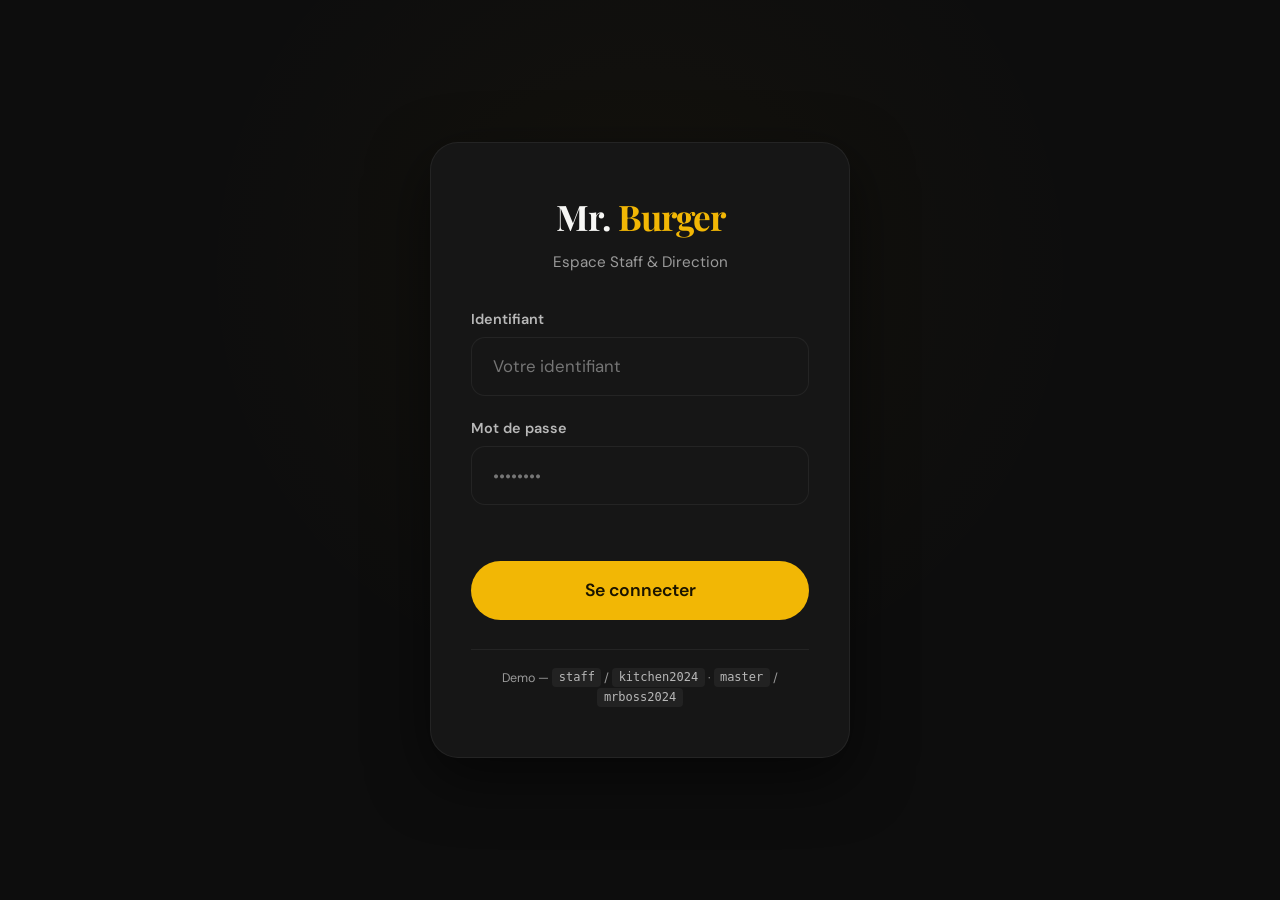
<file: staff/kds.html>
<!DOCTYPE html>
<html lang="fr">
<head>
  <meta charset="UTF-8" />
  <meta name="viewport" content="width=device-width, initial-scale=1.0" />
  <title>Mr. Burger — KDS Cuisine</title>
  <link rel="preconnect" href="https://fonts.googleapis.com" />
  <link rel="preconnect" href="https://fonts.gstatic.com" crossorigin />
  <link href="https://fonts.googleapis.com/css2?family=DM+Sans:wght@400;600&family=Playfair+Display:wght@700&display=swap" rel="stylesheet" />
  <link rel="stylesheet" href="../css/style.css" />
  <style>
    body { background: var(--noir-profond); }

    .kds-header {
      display: flex; justify-content: space-between; align-items: center;
      padding: 1rem 2rem;
      background: rgba(13,13,13,.8);
      backdrop-filter: var(--blur); -webkit-backdrop-filter: var(--blur);
      border-bottom: 1px solid var(--bordure);
      position: sticky; top: 0; z-index: 40;
    }
    .kds-header h1 { font-size: 1.4rem; }
    .kds-header nav { display: flex; gap: .8rem; align-items: center; }

    /* Compteur de commandes */
    .kds-compteur {
      display: flex; align-items: center; gap: .6rem;
      padding: .5rem 1rem;
      background: var(--surface);
      border: 1px solid var(--bordure);
      border-radius: 999px;
      font-size: .9rem; font-weight: 600;
    }
    .kds-compteur-dot {
      width: 10px; height: 10px; border-radius: 50%;
      background: var(--vert);
      box-shadow: 0 0 8px var(--vert-glow);
      animation: pulseGlow 2s ease infinite;
    }

    .kds-section-title {
      padding: 1.5rem 2rem .5rem;
      font-size: 1.1rem;
      color: var(--gris-clair);
      font-weight: 600;
    }

    /* Grille KDS — fiches Kanban premium */
    .kds-grid {
      display: grid;
      grid-template-columns: repeat(auto-fill, minmax(320px, 1fr));
      gap: 1.2rem; padding: 1rem 2rem 2rem;
    }

    .kds-fiche {
      background: var(--surface);
      border: 1px solid var(--bordure);
      border-radius: var(--rayon);
      padding: 1.5rem;
      position: relative;
      overflow: hidden;
      transition: border-color var(--transition), box-shadow var(--transition);
    }
    .kds-fiche:hover { border-color: var(--bordure-hover); box-shadow: var(--ombre); }

    /* Barre de progression en haut de la fiche */
    .kds-fiche-progress {
      position: absolute; top: 0; left: 0; right: 0; height: 4px;
      background: var(--surface-elevated);
      border-radius: 4px 4px 0 0;
      overflow: hidden;
    }
    .kds-fiche-progress-fill {
      height: 100%; border-radius: inherit;
      transition: width .5s ease, background .5s ease;
    }
    .kds-fiche-progress-fill.vert { background: var(--vert); width: 30%; }
    .kds-fiche-progress-fill.orange { background: #f59e0b; width: 65%; }
    .kds-fiche-progress-fill.rouge { background: var(--rouge); width: 100%; }

    .kds-fiche-header {
      display: flex; justify-content: space-between; align-items: center;
      margin-bottom: .8rem;
    }
    .kds-fiche h3 { font-size: 1.4rem; color: var(--or); }
    .kds-fiche-meta {
      color: var(--gris); font-size: .82rem;
      display: flex; align-items: center; gap: .5rem;
    }
    .kds-fiche-mode {
      background: rgba(255,255,255,.05);
      border: 1px solid var(--bordure);
      border-radius: 999px;
      padding: .2rem .6rem;
      font-size: .75rem; font-weight: 600;
    }

    .kds-articles { list-style: none; margin: .8rem 0; }
    .kds-articles li {
      padding: .5rem 0;
      border-bottom: 1px solid var(--bordure);
      font-size: 1rem;
      display: flex; justify-content: space-between;
    }

    .kds-timer-wrap {
      display: flex; align-items: center; justify-content: space-between;
      margin: 1rem 0;
    }
    .kds-timer { font-weight: 700; font-size: 1.8rem; margin: 0; }

    .kds-fiche .btn {
      width: 100%; padding: 1rem; font-size: 1rem;
      margin-top: .5rem;
    }

    /* --- Module Ruptures repense en style Kanban --- */
    .rupture-section {
      padding: 0 2rem 2rem;
    }
    .rupture-section-title {
      font-size: 1.1rem; font-weight: 600;
      color: var(--gris-clair);
      margin-bottom: .5rem;
    }
    .rupture-section-desc {
      color: var(--gris); font-size: .85rem;
      margin-bottom: 1rem;
    }
    .rupture-grid {
      display: grid;
      grid-template-columns: repeat(auto-fill, minmax(180px, 1fr));
      gap: .7rem; padding: 0;
    }
    .rupture-item {
      background: var(--surface);
      border: 1px solid var(--bordure);
      border-radius: 12px;
      padding: .8rem 1rem;
      cursor: pointer;
      display: flex; justify-content: space-between; align-items: center;
      font-size: .88rem; font-weight: 500;
      transition: all var(--transition);
    }
    .rupture-item:hover { background: var(--surface-elevated); border-color: var(--bordure-hover); }
    .rupture-item.off {
      border-color: var(--rouge); color: var(--rouge);
      background: rgba(191,4,4,.06);
      box-shadow: 0 2px 10px var(--rouge-glow);
    }
    .rupture-badge {
      font-size: .7rem; font-weight: 700;
      padding: .2rem .5rem; border-radius: 999px;
      text-transform: uppercase;
    }
    .rupture-item:not(.off) .rupture-badge {
      background: rgba(3,140,62,.15); color: var(--vert);
    }
    .rupture-item.off .rupture-badge {
      background: rgba(191,4,4,.15); color: var(--rouge);
    }

    @media (max-width: 768px) {
      .kds-grid { grid-template-columns: 1fr; padding: 1rem; }
      .kds-header { padding: .8rem 1rem; }
      .rupture-section { padding: 0 1rem 2rem; }
    }
  </style>
</head>
<body class="fade-in">
  <header class="kds-header">
    <h1 class="logo-mark" style="font-size:1.4rem;">KDS — <span>Cuisine</span></h1>
    <nav>
      <div class="kds-compteur">
        <span class="kds-compteur-dot"></span>
        <span id="kds-count">0 en cours</span>
      </div>
      <a href="dispatch.html" class="btn btn-ghost">Dispatch</a>
      <button class="btn btn-ghost" id="deconnexion">Déconnexion</button>
    </nav>
  </header>

  <p class="kds-section-title">Commandes en cours</p>
  <div class="kds-grid" id="kds-grid"></div>

  <div class="rupture-section">
    <p class="rupture-section-title">Ruptures de stock</p>
    <p class="rupture-section-desc">Cliquez pour basculer la disponibilité (reflétée en direct côté client).</p>
    <div class="rupture-grid" id="rupture-grid"></div>
  </div>

  <script src="../js/core.js"></script>
  <script src="../js/staff.js"></script>
  <script>Staff.initKDS();</script>
</body>
</html>
</file>
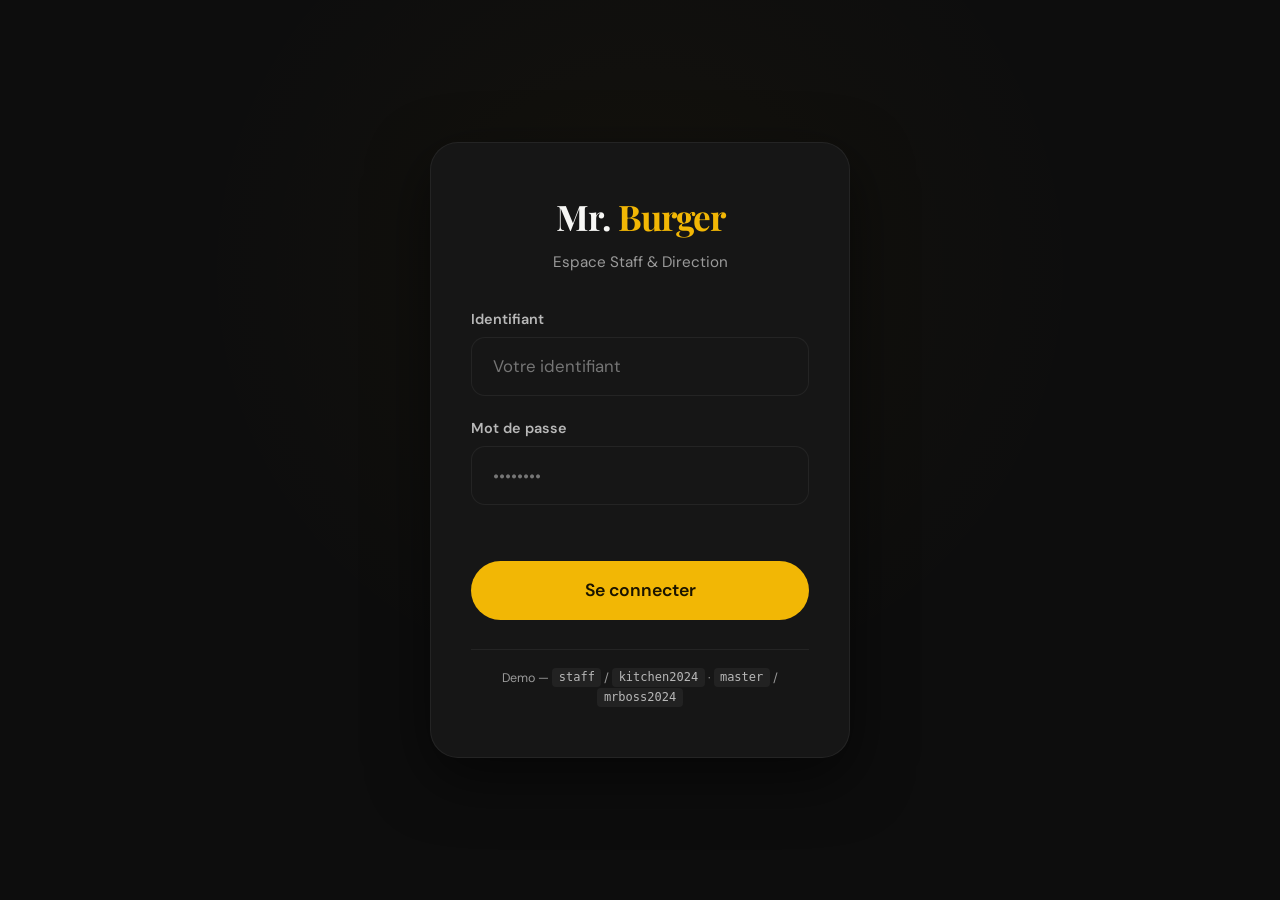
<file: staff/login.html>
<!DOCTYPE html>
<html lang="fr">
<head>
  <meta charset="UTF-8" />
  <meta name="viewport" content="width=device-width, initial-scale=1.0" />
  <title>Mr. Burger — Espace Staff</title>
  <link rel="preconnect" href="https://fonts.googleapis.com" />
  <link rel="preconnect" href="https://fonts.gstatic.com" crossorigin />
  <link href="https://fonts.googleapis.com/css2?family=DM+Sans:wght@400;600&family=Playfair+Display:wght@700&display=swap" rel="stylesheet" />
  <link rel="stylesheet" href="../css/style.css" />
  <style>
    .login-wrap {
      background:
        radial-gradient(ellipse at 50% 30%, rgba(242,183,5,.03) 0%, transparent 50%),
        var(--noir-profond);
    }

    .login-card {
      text-align: center;
      animation: cardReveal .5s cubic-bezier(.4,0,.2,1) both;
    }
    @keyframes cardReveal {
      from { opacity: 0; transform: translateY(20px) scale(.97); }
      to { opacity: 1; transform: translateY(0) scale(1); }
    }

    .login-card .logo-mark {
      font-size: 2.2rem;
      margin-bottom: .4rem;
    }

    .login-subtitle {
      color: var(--gris);
      font-size: .95rem;
      margin-bottom: 2.2rem;
    }

    .login-card .champ {
      text-align: left;
      margin-bottom: 1.4rem;
    }
    .login-card .champ input {
      padding: 1.1rem 1.3rem;
      font-size: 1.05rem;
      border-radius: 14px;
      width: 100%;
    }

    .login-card .btn {
      width: 100%;
      padding: 1.15rem;
      font-size: 1.1rem;
      margin-top: .5rem;
    }
    .login-card .btn:active {
      transform: scale(.96);
    }

    .login-hint {
      margin-top: 1.8rem;
      padding-top: 1.2rem;
      border-top: 1px solid var(--bordure);
      color: var(--gris);
      font-size: .78rem;
      line-height: 1.6;
    }
    .login-hint code {
      background: rgba(255,255,255,.05);
      padding: .15rem .4rem;
      border-radius: 4px;
      font-size: .75rem;
      color: var(--gris-clair);
    }
  </style>
</head>
<body class="fade-in">
  <main class="login-wrap">
    <div class="login-card">
      <h1 class="logo-mark">Mr. <span>Burger</span></h1>
      <p class="login-subtitle">Espace Staff & Direction</p>

      <div class="champ">
        <label>Identifiant</label>
        <input type="text" id="login" autocomplete="username" placeholder="Votre identifiant" />
      </div>
      <div class="champ">
        <label>Mot de passe</label>
        <input type="password" id="mdp" autocomplete="current-password" placeholder="••••••••" />
      </div>

      <p class="erreur" id="erreur"></p>

      <button class="btn" id="btn-connexion">Se connecter</button>

      <div class="login-hint">
        Demo — <code>staff</code> / <code>kitchen2024</code> · <code>master</code> / <code>mrboss2024</code>
      </div>
    </div>
  </main>

  <script src="../js/core.js"></script>
  <script src="../js/staff.js"></script>
  <script>Staff.initLogin();</script>
</body>
</html>
</file>
<file: css/style.css>
/* =========================================================
   MR. BURGER — DESIGN SYSTEM GLOBAL
   Premium Dark — Glassmorphism, tactile-first, micro-interactions
   ========================================================= */

/* --- Variables de marque --- */
:root {
  --noir-profond: #0D0D0D;
  --charbon: #121212;
  --surface: #161616;
  --surface-elevated: #1a1a1a;
  --or: #F2B705;
  --or-glow: rgba(242, 183, 5, .25);
  --or-subtle: rgba(242, 183, 5, .08);
  --vert: #038C3E;
  --vert-glow: rgba(3, 140, 62, .25);
  --rouge: #BF0404;
  --rouge-glow: rgba(191, 4, 4, .25);
  --blanc: #F7F7F5;
  --gris: #9A9A9A;
  --gris-clair: #b8b8b8;
  --carte-bg: #161616;
  --bordure: rgba(255, 255, 255, .06);
  --bordure-hover: rgba(255, 255, 255, .12);
  --rayon: 20px;
  --rayon-lg: 28px;
  --ombre: 0 8px 32px rgba(0, 0, 0, .4);
  --ombre-elevated: 0 20px 60px rgba(0, 0, 0, .55);
  --ombre-or: 0 8px 32px rgba(242, 183, 5, .15);
  --blur: blur(20px);
  --blur-light: blur(12px);
  --transition: .3s cubic-bezier(.4, 0, .2, 1);
  --transition-fast: .15s cubic-bezier(.4, 0, .2, 1);
  --font-titre: 'Playfair Display', serif;
  --font-corps: 'DM Sans', sans-serif;
}

/* --- Reset minimal --- */
* { margin: 0; padding: 0; box-sizing: border-box; }
html { scroll-behavior: smooth; }
body {
  font-family: var(--font-corps);
  background: var(--noir-profond);
  color: var(--blanc);
  min-height: 100vh;
  -webkit-font-smoothing: antialiased;
  -moz-osx-font-smoothing: grayscale;
  line-height: 1.5;
}
h1, h2, h3, .titre { font-family: var(--font-titre); }
a { color: inherit; text-decoration: none; }
button { font-family: var(--font-corps); cursor: pointer; border: none; }
img { max-width: 100%; display: block; }

/* --- Transition inter-pages : fondu enchaine 300ms --- */
.fade-in { animation: fadeIn .3s ease both; }
.fade-out { animation: fadeOut .3s ease both; }
@keyframes fadeIn { from { opacity: 0; transform: translateY(6px); } to { opacity: 1; transform: translateY(0); } }
@keyframes fadeOut { from { opacity: 1; transform: translateY(0); } to { opacity: 0; transform: translateY(-6px); } }

/* --- Boutons — grands, tactiles, premium --- */
.btn {
  display: inline-flex; align-items: center; justify-content: center; gap: .6rem;
  padding: 1rem 2rem; border-radius: 999px; font-weight: 600; font-size: 1rem;
  background: var(--or); color: #1a1300;
  transition: transform var(--transition-fast), box-shadow var(--transition), background var(--transition);
  position: relative; overflow: hidden;
}
.btn::after {
  content: ''; position: absolute; inset: 0; border-radius: inherit;
  background: linear-gradient(135deg, rgba(255,255,255,.2), transparent);
  opacity: 0; transition: opacity var(--transition);
}
.btn:hover { transform: scale(1.02); box-shadow: var(--ombre-or); }
.btn:hover::after { opacity: 1; }
.btn:active { transform: scale(.97); }
.btn-vert { background: var(--vert); color: #fff; }
.btn-vert:hover { box-shadow: 0 8px 32px rgba(3, 140, 62, .3); }
.btn-rouge { background: var(--rouge); color: #fff; }
.btn-rouge:hover { box-shadow: 0 8px 32px rgba(191, 4, 4, .3); }
.btn-ghost {
  background: rgba(255, 255, 255, .04); border: 1px solid var(--bordure);
  color: var(--blanc); backdrop-filter: var(--blur-light);
}
.btn-ghost:hover { background: rgba(255, 255, 255, .08); border-color: var(--bordure-hover); }
.btn:disabled { opacity: .35; cursor: not-allowed; transform: none; box-shadow: none; }

/* --- Micro-interaction survol generique --- */
.hoverable { transition: transform var(--transition-fast), box-shadow var(--transition); }
.hoverable:hover { transform: scale(1.02); }

/* =========================================================
   ECRAN SELECTION VILLE
   ========================================================= */
.page-ville {
  display: flex; align-items: center; justify-content: center;
  padding: 2rem; min-height: 100vh;
  background: radial-gradient(ellipse at 50% 30%, rgba(242,183,5,.03) 0%, transparent 70%);
}
.ville-wrap { width: 100%; max-width: 1100px; text-align: center; }
.logo-mark { font-size: clamp(2.5rem, 6vw, 4.5rem); letter-spacing: -1px; }
.logo-mark span { color: var(--or); }
.ville-tagline { color: var(--gris); margin: .8rem 0 3rem; font-size: 1.15rem; letter-spacing: .02em; }
.ville-cards { display: grid; grid-template-columns: 1fr 1fr; gap: 2rem; }
.ville-card {
  background: var(--carte-grad, none), var(--surface);
  color: var(--blanc);
  border: 1px solid var(--bordure); border-radius: var(--rayon-lg);
  padding: 4rem 2rem;
  display: flex; flex-direction: column; gap: .6rem; align-items: center;
  transition: transform var(--transition), box-shadow var(--transition), border-color var(--transition);
  box-shadow: var(--ombre);
  position: relative; overflow: hidden;
}
.ville-card::before {
  content: ''; position: absolute; inset: 0;
  background: radial-gradient(circle at 50% 0%, rgba(242,183,5,.06), transparent 70%);
  opacity: 0; transition: opacity var(--transition);
}
.ville-card:hover { transform: scale(1.02); box-shadow: var(--ombre-elevated); border-color: var(--bordure-hover); }
.ville-card:hover::before { opacity: 1; }
.ville-flag { font-size: 4rem; position: relative; }
.ville-nom { font-family: var(--font-titre); font-size: 2.2rem; position: relative; }
.ville-pays { color: var(--gris); position: relative; font-size: 1rem; }
.ville-cta { margin-top: 1.2rem; color: var(--or); font-weight: 600; position: relative; font-size: 1.05rem; }
.ville-footer { margin-top: 3.5rem; color: #444; font-size: .85rem; }
@media (max-width: 640px) {
  .ville-cards { grid-template-columns: 1fr; }
  .ville-card { padding: 3rem 1.5rem; }
}

/* =========================================================
   HEADER CLIENT + PANIER (Glassmorphism)
   ========================================================= */
.topbar {
  position: sticky; top: 0; z-index: 50;
  display: flex; align-items: center; justify-content: space-between;
  padding: 1rem 2rem;
  background: rgba(13, 13, 13, .7);
  backdrop-filter: var(--blur);
  -webkit-backdrop-filter: var(--blur);
  border-bottom: 1px solid var(--bordure);
}
.topbar .logo-mark { font-size: 1.5rem; }
.topbar nav { display: flex; gap: 1.4rem; align-items: center; }
.topbar nav a {
  color: var(--gris); font-weight: 600; font-size: .95rem;
  transition: color var(--transition);
}
.topbar nav a:hover { color: var(--blanc); }
.panier-btn {
  position: relative;
  background: rgba(255, 255, 255, .05);
  border: 1px solid var(--bordure);
  backdrop-filter: var(--blur-light);
  border-radius: 999px; padding: .7rem 1.3rem;
  color: var(--blanc); font-weight: 600;
  transition: background var(--transition), border-color var(--transition);
}
.panier-btn:hover { background: rgba(255, 255, 255, .09); border-color: var(--bordure-hover); }
.panier-count {
  position: absolute; top: -8px; right: -8px;
  background: var(--rouge); color: #fff; border-radius: 999px;
  min-width: 22px; height: 22px; display: grid; place-items: center;
  font-size: .75rem; font-weight: 700;
  box-shadow: 0 2px 8px rgba(191, 4, 4, .4);
}
#panier-icone { display: inline-block; }

/* =========================================================
   HERO VIDEO
   ========================================================= */
.hero {
  position: relative; height: 88vh; min-height: 520px;
  display: grid; place-items: center; overflow: hidden;
}
.hero video {
  position: absolute; inset: 0; width: 100%; height: 100%; object-fit: cover;
}
.hero-overlay {
  position: absolute; inset: 0;
  background: linear-gradient(180deg, rgba(13,13,13,.4) 0%, rgba(13,13,13,.8) 80%, rgba(13,13,13,1) 100%);
}
.hero-content {
  position: relative; text-align: center; padding: 2rem; max-width: 800px;
}
.hero-content h2 {
  font-size: clamp(2.6rem, 6vw, 5rem); line-height: 1.05;
  background: linear-gradient(135deg, var(--blanc), var(--gris-clair));
  -webkit-background-clip: text; -webkit-text-fill-color: transparent;
  background-clip: text;
}
.hero-content p { color: #ccc; margin: 1.2rem 0 2.5rem; font-size: 1.2rem; }

/* =========================================================
   MENU
   ========================================================= */
.menu-section { max-width: 1280px; margin: 0 auto; padding: 3rem 1.5rem; }
.menu-cat-titre {
  font-size: 1.8rem; margin: 3rem 0 1.4rem;
  border-left: 4px solid var(--or); padding-left: 1rem;
  color: var(--blanc);
}
.menu-grid {
  display: grid; grid-template-columns: repeat(auto-fill, minmax(260px, 1fr)); gap: 1.4rem;
}
.carte-article {
  background: var(--surface);
  border: 1px solid var(--bordure); border-radius: var(--rayon);
  overflow: hidden; display: flex; flex-direction: column;
  transition: transform var(--transition), box-shadow var(--transition), border-color var(--transition);
}
.carte-article:hover {
  transform: translateY(-4px) scale(1.01);
  box-shadow: var(--ombre-elevated);
  border-color: var(--bordure-hover);
}
.carte-photo {
  height: 160px;
  background: var(--photo-grad, linear-gradient(135deg, #333, #111));
  position: relative;
}
.carte-body { padding: 1.2rem; display: flex; flex-direction: column; gap: .5rem; flex: 1; }
.carte-nom { font-family: var(--font-titre); font-size: 1.15rem; }
.carte-detail { color: var(--gris); font-size: .85rem; min-height: 1.2em; }
.carte-prix { color: var(--or); font-weight: 700; font-size: 1.15rem; }
.carte-actions { margin-top: auto; padding-top: .6rem; display: flex; gap: .5rem; align-items: center; }
.carte-actions .btn { flex: 1; padding: .85rem 1rem; font-size: .9rem; }
.badge {
  font-size: .7rem; font-weight: 700; padding: .25rem .6rem;
  border-radius: 999px; text-transform: uppercase; letter-spacing: .03em;
}
.badge-extreme { background: var(--rouge); color: #fff; box-shadow: 0 2px 8px var(--rouge-glow); }
.badge-indispo { background: rgba(255,255,255,.06); color: #888; border: 1px solid rgba(255,255,255,.08); }
.carte-indispo { opacity: .4; filter: grayscale(.7); pointer-events: none; }
.flamme { animation: flamboie 1.1s ease-in-out infinite; display: inline-block; }
@keyframes flamboie { 0%,100% { transform: scale(1) rotate(-3deg); } 50% { transform: scale(1.2) rotate(3deg); } }
.combo-check {
  display: flex; gap: .5rem; align-items: center;
  color: var(--gris); font-size: .82rem;
}

/* --- Modale Combo (configurateur de formule) --- */
.modale-overlay {
  position: fixed; inset: 0; z-index: 900;
  background: rgba(0, 0, 0, .65);
  backdrop-filter: blur(8px);
  -webkit-backdrop-filter: blur(8px);
  display: flex; align-items: center; justify-content: center;
  padding: 1.5rem;
  opacity: 0; pointer-events: none;
  transition: opacity .25s ease;
}
.modale-overlay.ouverte { opacity: 1; pointer-events: all; }

.modale {
  background: var(--surface);
  border: 1px solid var(--bordure);
  border-radius: var(--rayon-lg);
  padding: 2.5rem 2rem;
  width: 100%; max-width: 440px;
  box-shadow: var(--ombre-elevated);
  transform: translateY(20px) scale(.96);
  transition: transform .3s cubic-bezier(.4,0,.2,1);
  text-align: center;
}
.modale-overlay.ouverte .modale {
  transform: translateY(0) scale(1);
}

.modale-titre {
  font-family: var(--font-titre);
  font-size: 1.5rem;
  margin-bottom: .3rem;
}
.modale-sous-titre {
  color: var(--gris);
  font-size: .9rem;
  margin-bottom: 2rem;
}

.modale-choix {
  display: grid; grid-template-columns: 1fr 1fr; gap: 1rem;
  margin-bottom: 1.5rem;
}
.modale-option {
  border: 1px solid var(--bordure);
  border-radius: var(--rayon);
  padding: 1.4rem 1rem;
  background: var(--surface-elevated);
  cursor: pointer;
  transition: all var(--transition);
  display: flex; flex-direction: column; align-items: center; gap: .5rem;
}
.modale-option:hover {
  border-color: var(--bordure-hover);
  background: rgba(255,255,255,.04);
}
.modale-option.highlight {
  border-color: var(--or);
  background: var(--or-subtle);
  box-shadow: 0 0 0 1px var(--or) inset, 0 4px 20px var(--or-glow);
}
.modale-option-icone { font-size: 2rem; }
.modale-option-label { font-weight: 700; font-size: 1rem; }
.modale-option-prix { color: var(--or); font-size: .85rem; font-weight: 600; }
.modale-option-desc { color: var(--gris); font-size: .78rem; }

/* Sous-etape combo (accompagnement + boisson) */
.modale-sous-etape { display: none; }
.modale-sous-etape.visible { display: block; animation: fadeIn .25s ease both; }

.modale-select-group {
  text-align: left;
  margin-bottom: 1.2rem;
}
.modale-select-group label {
  font-weight: 600; font-size: .9rem; color: var(--gris-clair);
  display: block; margin-bottom: .4rem;
}
.modale-select-group select {
  width: 100%;
  background: var(--charbon);
  border: 1px solid var(--bordure); color: var(--blanc);
  border-radius: 12px; padding: .9rem 1rem;
  font-family: var(--font-corps); font-size: 1rem;
  transition: border-color var(--transition);
}
.modale-select-group select:focus {
  outline: none; border-color: var(--or);
  box-shadow: 0 0 0 3px var(--or-glow);
}

.modale-actions {
  display: flex; gap: .8rem; margin-top: 1.5rem;
}
.modale-actions .btn { flex: 1; }

.modale-fermer {
  position: absolute; top: 1rem; right: 1.2rem;
  background: none; border: none; color: var(--gris);
  font-size: 1.5rem; cursor: pointer; line-height: 1;
  transition: color var(--transition);
}
.modale-fermer:hover { color: var(--blanc); }

@media (max-width: 480px) {
  .modale { padding: 2rem 1.2rem; }
  .modale-choix { grid-template-columns: 1fr; }
}

/* --- Animation signature : burger glisse en arc vers le panier --- */
.fly-burger {
  position: fixed; z-index: 999; font-size: 2.2rem; pointer-events: none;
  animation: volPanier .8s cubic-bezier(.5, -.4, .6, 1) forwards;
}
@keyframes volPanier {
  0%   { transform: translate(0, 0) scale(1); opacity: 1; }
  60%  { transform: translate(var(--mx), var(--my-mid)) scale(1.15); opacity: 1; }
  100% { transform: translate(var(--dx), var(--dy)) scale(.15); opacity: 0; }
}
.panier-pulse { animation: pulse .35s ease; }
@keyframes pulse { 50% { transform: scale(1.35); } }

/* =========================================================
   TUNNELS (checkout / franchise) + barre progression
   ========================================================= */
.tunnel { max-width: 720px; margin: 0 auto; padding: 3rem 1.5rem; }
.steps { display: flex; gap: .6rem; margin-bottom: 2.5rem; }
.step {
  flex: 1; text-align: center; padding: .75rem .5rem; border-radius: 999px;
  background: var(--surface); border: 1px solid var(--bordure);
  color: var(--gris); font-size: .85rem; font-weight: 600;
  transition: all var(--transition);
}
.step.actif { background: var(--or); color: #1a1300; border-color: var(--or); box-shadow: 0 4px 16px var(--or-glow); }
.step.fait { background: var(--vert); color: #fff; border-color: var(--vert); }
.panneau { display: none; }
.panneau.actif { display: block; animation: fadeIn .3s ease both; }
.champ { display: flex; flex-direction: column; gap: .4rem; margin-bottom: 1.2rem; }
.champ label { font-weight: 600; font-size: .9rem; color: var(--gris-clair); }
.champ input, .champ select, .champ textarea {
  background: var(--surface);
  border: 1px solid var(--bordure); color: var(--blanc);
  border-radius: 14px; padding: 1rem 1.2rem;
  font-family: var(--font-corps); font-size: 1rem;
  transition: border-color var(--transition), box-shadow var(--transition);
}
.champ input:focus, .champ select:focus, .champ textarea:focus {
  outline: none; border-color: var(--or);
  box-shadow: 0 0 0 3px var(--or-glow);
}
.recap-ligne {
  display: flex; justify-content: space-between;
  padding: .85rem 0; border-bottom: 1px solid var(--bordure);
  font-size: 1rem;
}
.recap-total {
  display: flex; justify-content: space-between;
  padding: 1.2rem 0; font-size: 1.4rem; font-weight: 700; color: var(--or);
}
.radio-cards { display: grid; grid-template-columns: 1fr 1fr; gap: 1rem; }
.radio-card {
  border: 1px solid var(--bordure); border-radius: var(--rayon);
  padding: 1.2rem; background: var(--surface);
  cursor: pointer; text-align: center; font-weight: 600;
  transition: all var(--transition);
}
.radio-card:hover { border-color: var(--bordure-hover); background: var(--surface-elevated); }
.radio-card.actif {
  border-color: var(--or); background: var(--or-subtle);
  box-shadow: 0 0 0 1px var(--or) inset, 0 4px 16px var(--or-glow);
  color: var(--or);
}
.tunnel-nav { display: flex; justify-content: space-between; margin-top: 2rem; gap: 1rem; }
.spinner {
  width: 44px; height: 44px; border: 4px solid var(--bordure);
  border-top-color: var(--or); border-radius: 50%;
  animation: spin .8s linear infinite; margin: 2rem auto;
}
@keyframes spin { to { transform: rotate(360deg); } }

/* =========================================================
   TRACKING
   ========================================================= */
.track-wrap { max-width: 680px; margin: 0 auto; padding: 3rem 1.5rem; }
.track-etapes { display: flex; flex-direction: column; gap: 0; margin: 2.5rem 0; }
.track-etape {
  display: flex; gap: 1.2rem; align-items: flex-start;
  padding-bottom: 2rem; position: relative;
}
.track-etape:not(:last-child)::before {
  content: ''; position: absolute; left: 19px; top: 42px; bottom: 0;
  width: 2px; background: var(--bordure);
  transition: background var(--transition);
}
.track-puce {
  width: 40px; height: 40px; border-radius: 50%;
  background: var(--surface); border: 2px solid var(--bordure);
  display: grid; place-items: center; flex-shrink: 0;
  font-weight: 700; font-size: .9rem;
  transition: all var(--transition);
}
.track-etape.atteinte .track-puce {
  background: var(--vert); border-color: var(--vert);
  box-shadow: 0 4px 12px var(--vert-glow);
}
.track-etape.atteinte:not(:last-child)::before { background: var(--vert); }
.track-etape.courante .track-puce {
  background: var(--or); border-color: var(--or);
  box-shadow: 0 4px 16px var(--or-glow);
  animation: pulseGlow 2s ease infinite;
}
@keyframes pulseGlow {
  0%, 100% { box-shadow: 0 4px 16px var(--or-glow); }
  50% { box-shadow: 0 4px 28px rgba(242, 183, 5, .45); }
}
.track-label { font-weight: 700; font-size: 1.05rem; }
.track-sub { color: var(--gris); font-size: .88rem; }
.track-info { color: var(--gris); font-size: .85rem; }

/* =========================================================
   STAFF (login / KDS / dispatch / master)
   ========================================================= */
.login-wrap {
  min-height: 100vh; display: grid; place-items: center; padding: 2rem;
  background: radial-gradient(ellipse at 50% 40%, rgba(242,183,5,.02) 0%, transparent 60%);
}
.login-card {
  background: var(--surface);
  border: 1px solid var(--bordure); border-radius: var(--rayon-lg);
  padding: 3rem 2.5rem; width: 100%; max-width: 420px;
  box-shadow: var(--ombre-elevated);
}
.login-card h1 { text-align: center; margin-bottom: 1.8rem; }
.erreur { color: var(--rouge); font-size: .9rem; min-height: 1.2em; margin-bottom: .5rem; }

.kds-header {
  display: flex; justify-content: space-between; align-items: center;
  padding: 1.2rem 2rem;
  background: rgba(13, 13, 13, .7);
  backdrop-filter: var(--blur);
  -webkit-backdrop-filter: var(--blur);
  border-bottom: 1px solid var(--bordure);
  position: sticky; top: 0; z-index: 40;
}
.kds-grid {
  display: grid; grid-template-columns: repeat(auto-fill, minmax(300px, 1fr));
  gap: 1.2rem; padding: 1.5rem 2rem;
}
.kds-fiche {
  background: var(--surface);
  border: 1px solid var(--bordure); border-radius: var(--rayon);
  padding: 1.4rem;
  transition: border-color var(--transition), box-shadow var(--transition);
}
.kds-fiche:hover { border-color: var(--bordure-hover); box-shadow: var(--ombre); }
.kds-fiche h3 { font-size: 1.3rem; }
.kds-num { color: var(--or); }
.kds-articles { list-style: none; margin: .8rem 0; }
.kds-articles li {
  padding: .45rem 0; border-bottom: 1px solid var(--bordure);
  font-size: 1rem;
}
.kds-timer { font-weight: 700; font-size: 1.6rem; margin: .6rem 0; }
.timer-vert { color: var(--vert); text-shadow: 0 0 12px var(--vert-glow); }
.timer-orange { color: #f59e0b; text-shadow: 0 0 12px rgba(245, 158, 11, .3); }
.timer-rouge { color: var(--rouge); animation: blinkRouge 1.5s ease infinite; }
@keyframes blinkRouge {
  0%, 100% { opacity: 1; }
  50% { opacity: .6; }
}
.rupture-grid {
  display: grid; grid-template-columns: repeat(auto-fill, minmax(200px, 1fr));
  gap: .8rem; padding: 0 2rem 2.5rem;
}
.rupture-item {
  background: var(--surface); border: 1px solid var(--bordure);
  border-radius: 14px; padding: .85rem 1.2rem; cursor: pointer;
  display: flex; justify-content: space-between; align-items: center;
  font-size: .9rem; font-weight: 500;
  transition: all var(--transition);
}
.rupture-item:hover { background: var(--surface-elevated); border-color: var(--bordure-hover); }
.rupture-item.off {
  border-color: var(--rouge); color: var(--rouge);
  background: rgba(191, 4, 4, .06);
  box-shadow: 0 2px 12px var(--rouge-glow);
}

.master-wrap { max-width: 1280px; margin: 0 auto; padding: 2.5rem 2rem; }
.cartes-kpi {
  display: grid; grid-template-columns: repeat(auto-fit, minmax(200px, 1fr));
  gap: 1.2rem; margin-bottom: 2.5rem;
}
.kpi {
  background: var(--surface);
  border: 1px solid var(--bordure); border-radius: var(--rayon);
  padding: 1.5rem;
  transition: border-color var(--transition), box-shadow var(--transition);
}
.kpi:hover { border-color: var(--bordure-hover); box-shadow: var(--ombre); }
.kpi .val { font-size: 2rem; font-weight: 700; color: var(--or); }
.kpi .lbl { color: var(--gris); font-size: .85rem; margin-top: .3rem; }
.charts-grid {
  display: grid; grid-template-columns: repeat(auto-fit, minmax(340px, 1fr));
  gap: 1.5rem; margin-bottom: 3rem;
}
.chart-box {
  background: var(--surface);
  border: 1px solid var(--bordure); border-radius: var(--rayon);
  padding: 1.5rem;
}
.chart-box h3 { font-size: 1rem; color: var(--gris-clair); margin-bottom: 1rem; }
.table-crm {
  width: 100%; border-collapse: collapse;
  background: var(--surface); border-radius: var(--rayon); overflow: hidden;
  border: 1px solid var(--bordure);
}
.table-crm th, .table-crm td {
  padding: 1rem 1.2rem; text-align: left;
  border-bottom: 1px solid var(--bordure); font-size: .9rem;
}
.table-crm th { background: var(--surface-elevated); color: var(--gris); font-weight: 600; }
.table-crm tr { transition: background var(--transition); }
.table-crm tbody tr:hover { background: rgba(255, 255, 255, .02); }
.ligne-potentiel { background: var(--or-subtle); }
.ligne-potentiel:hover { background: rgba(242, 183, 5, .12) !important; }
.badge-or {
  background: linear-gradient(135deg, var(--or), #e0a800);
  color: #1a1300; font-weight: 700;
  padding: .25rem .65rem; border-radius: 999px; font-size: .72rem;
  box-shadow: 0 2px 8px var(--or-glow);
  text-transform: uppercase; letter-spacing: .03em;
}

/* --- Confetti franchise --- */
.confetti {
  position: fixed; top: -10px; width: 10px; height: 14px;
  z-index: 999; border-radius: 2px;
  animation: chute linear forwards;
}
@keyframes chute { to { transform: translateY(100vh) rotate(540deg); opacity: 0; } }

/* --- Toast (glassmorphism) --- */
.toast {
  position: fixed; bottom: 28px; left: 50%; transform: translateX(-50%);
  background: rgba(22, 22, 22, .85);
  backdrop-filter: var(--blur);
  -webkit-backdrop-filter: var(--blur);
  border: 1px solid var(--bordure-hover);
  color: var(--blanc); padding: 1rem 1.6rem;
  border-radius: 999px; z-index: 1000;
  box-shadow: var(--ombre-elevated);
  font-weight: 500;
  animation: toastIn .3s ease both;
}
@keyframes toastIn {
  from { opacity: 0; transform: translateX(-50%) translateY(12px); }
  to { opacity: 1; transform: translateX(-50%) translateY(0); }
}

/* --- Accessibilite : respect de prefers-reduced-motion --- */
@media (prefers-reduced-motion: reduce) {
  *, *::before, *::after {
    animation-duration: 0.01ms !important;
    animation-iteration-count: 1 !important;
    transition-duration: 0.01ms !important;
    scroll-behavior: auto !important;
  }
}

/* --- Responsive tactile (mobile-first adjustments) --- */
@media (max-width: 768px) {
  .topbar { padding: .8rem 1.2rem; }
  .topbar nav { gap: .8rem; }
  .topbar nav a { font-size: .85rem; }
  .menu-grid { grid-template-columns: repeat(auto-fill, minmax(160px, 1fr)); gap: 1rem; }
  .kds-grid { grid-template-columns: 1fr; padding: 1rem; }
  .charts-grid { grid-template-columns: 1fr; }
  .tunnel { padding: 2rem 1rem; }
  .login-card { padding: 2rem 1.5rem; }
}
</file>
